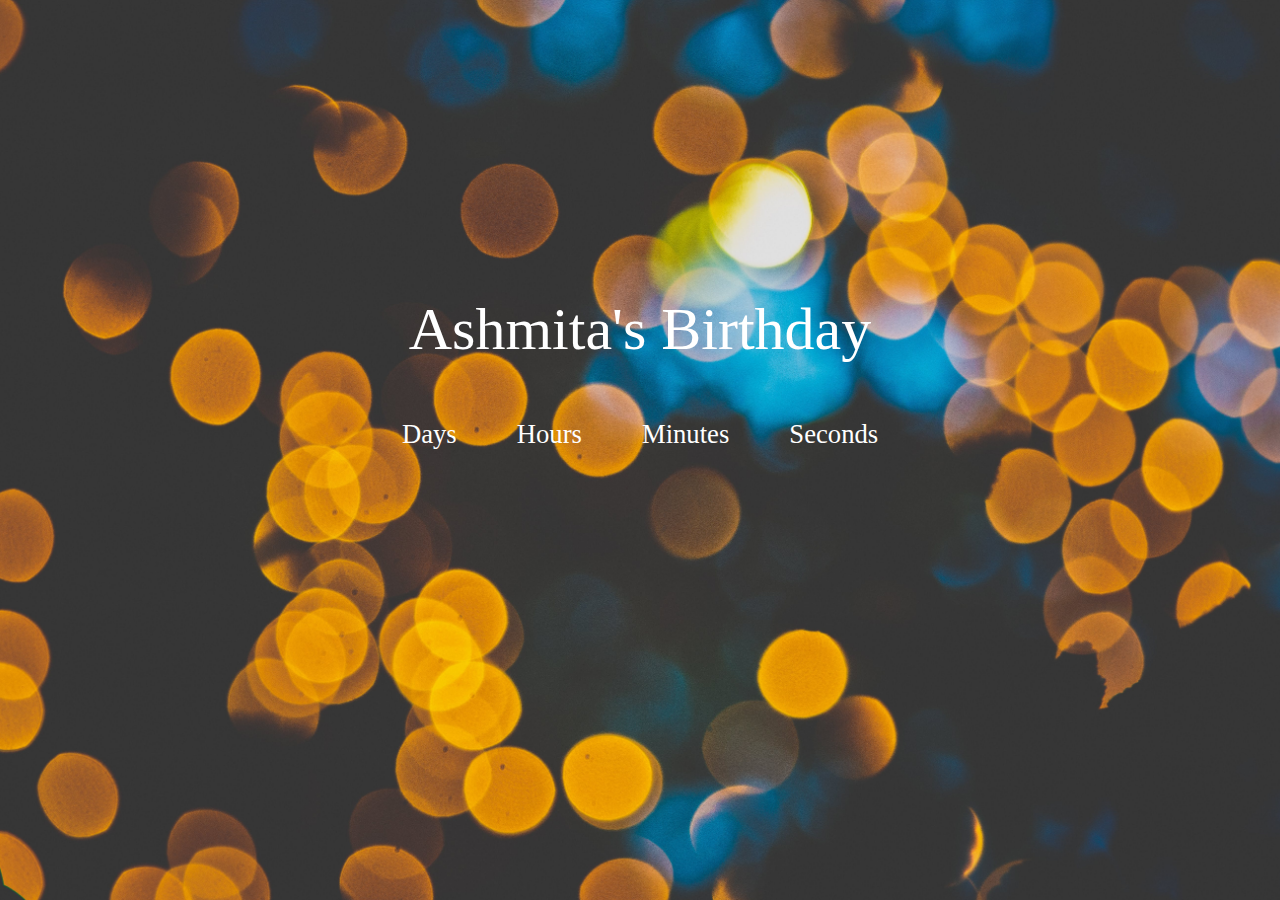
<file: countdown_timer/index.html>
<!DOCTYPE html>
<html lang="en">
<head>
    <meta charset="UTF-8">
    <meta name="viewport" content="width=device-width, initial-scale=1.0">
    <title>CountDown Timer</title>
    <link rel="stylesheet" href="style.css">
</head>
<body>
    <h1>Ashmita's Birthday</h1>
    <div id="countdown" class="countdown">
        
        <div class="time">
            <h2 id="days"></h2>
            <small>Days</small>
        </div>
        <br>
        <div class="time">
            <h2 id="hours"></h2>
            <small>Hours</small>
        </div>
        <br>
        <div class="time">
            <h2 id="minutes"></h2>
            <small>Minutes</small>
        </div>
        <br>
        <div class="time">
            <h2 id="seconds"></h2>
            <small>Seconds</small>
        </div>

    </div>
    <script src="script.js"></script>
</body>
</html>
</file>
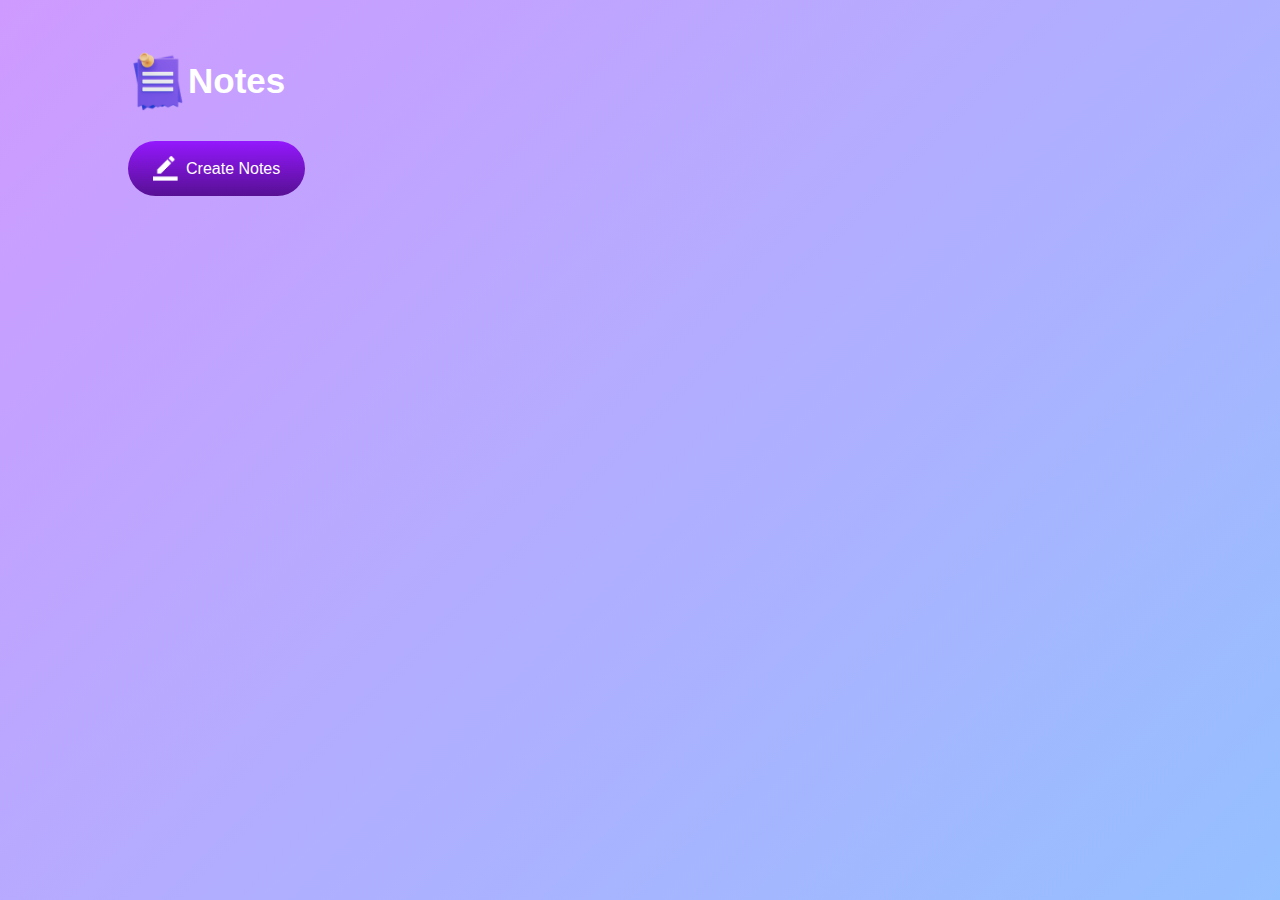
<file: notes_app/index.html>
<!DOCTYPE html>
<html lang="en">
<head>
    <meta charset="UTF-8">
    <meta name="viewport" content="width=device-width, initial-scale=1.0">
    <title>Notes App</title>
    <link rel="stylesheet" href="style.css">
</head>
<body>
    <div class="container">
        <h1><img src="images/notes.png" alt="notes icon"> Notes</h1>
        <button class="btn"><img src="images/edit.png" alt="edit icon"> Create Notes</button>
        <div class="notes-container">
            <!--             <p contenteditable="true" class="input-box">
                <img src="images/delete.png" alt="delete icon">
            </p>-->
        </div>
    </div>
    <script src="script.js"></script>
</body>
</html>
</file>
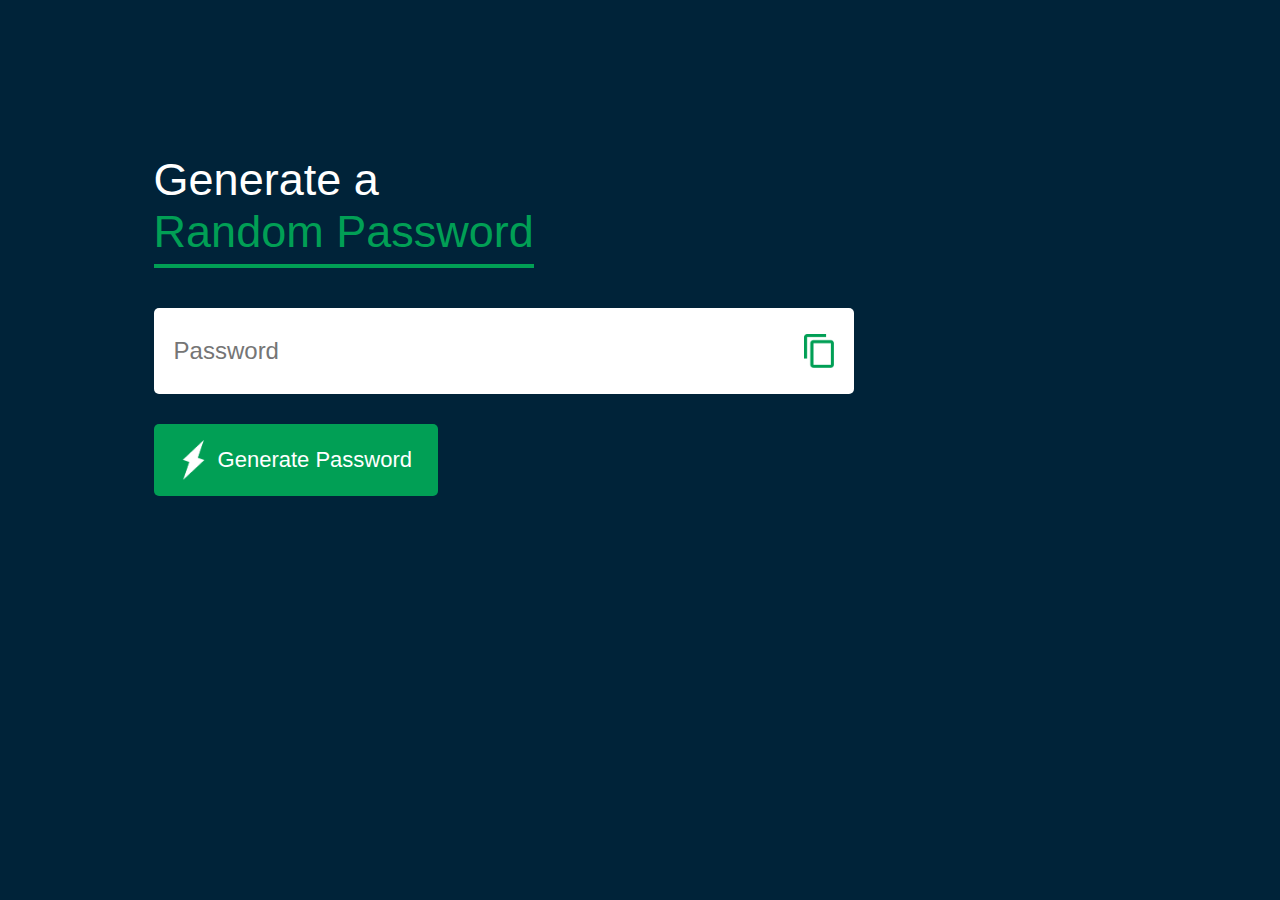
<file: password_generator/index.html>
<!DOCTYPE html>
<html lang="en">
<head>
    <meta charset="UTF-8">
    <meta name="viewport" content="width=device-width, initial-scale=1.0">
    <title>Random Password Generator</title>
    <link rel="stylesheet" href="style.css">
</head>
<body>
    <div class="container">
        <h1>Generate a <br><span>Random Password</span></h1>
        <div class="display">
            <input type="text" id="password" placeholder="Password">
            <img src="images/copy.png" onclick="copyPassword()" alt="copy icon">
        </div>
        <button onclick="createPassword()"><img src="images/generate.png" alt="generate icon">Generate Password</button>
    </div>
    <script src="script.js"></script>
</body>
</html>
</file>
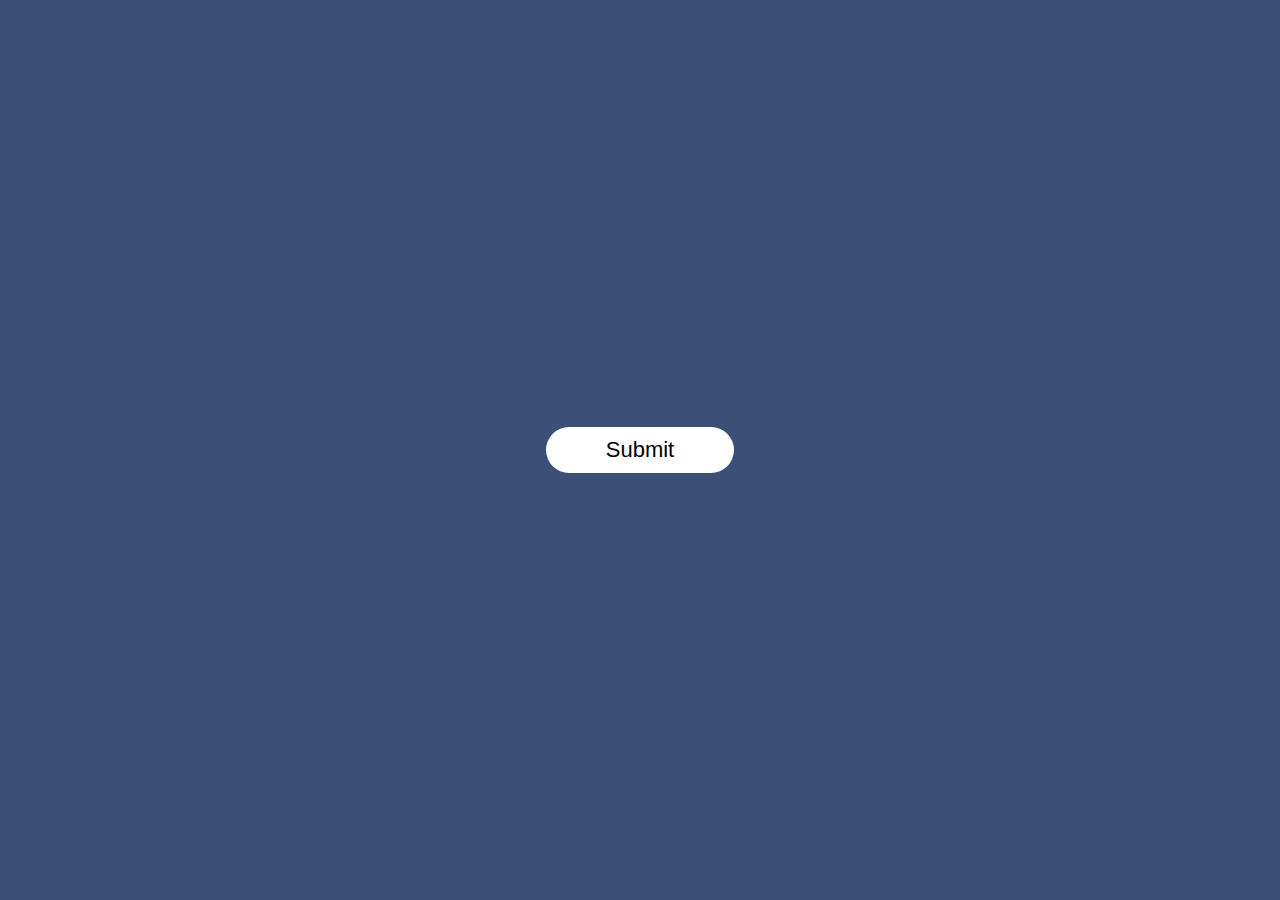
<file: Pop_up/index.html>
<!DOCTYPE html>
<html lang="en">
<head>
    <meta charset="UTF-8">
    <meta name="viewport" content="width=device-width, initial-scale=1.0">
    <title>PopUp</title>
    <link rel="stylesheet" href="style.css">
</head>
<body>
    <div class="container">
        <button type="submit" class="btn" onclick="openPopup()">Submit</button>
        <div class="popup" id="popup">
            <img src="404-tick.png">
            <h2>Thank You!</h2>
            <p>Your details have been successfully submitted. Thanks!</p>
            <button type="button" onclick="closePopup()">OK</button>
        </div>
    </div>

<script>
    let popup = document.getElementById("popup");

    function  openPopup(){
        popup.classList.add("open-popup");
    }
    function  closePopup(){
        popup.classList.remove("open-popup");
    }
</script>

</body>
</html>
</file>
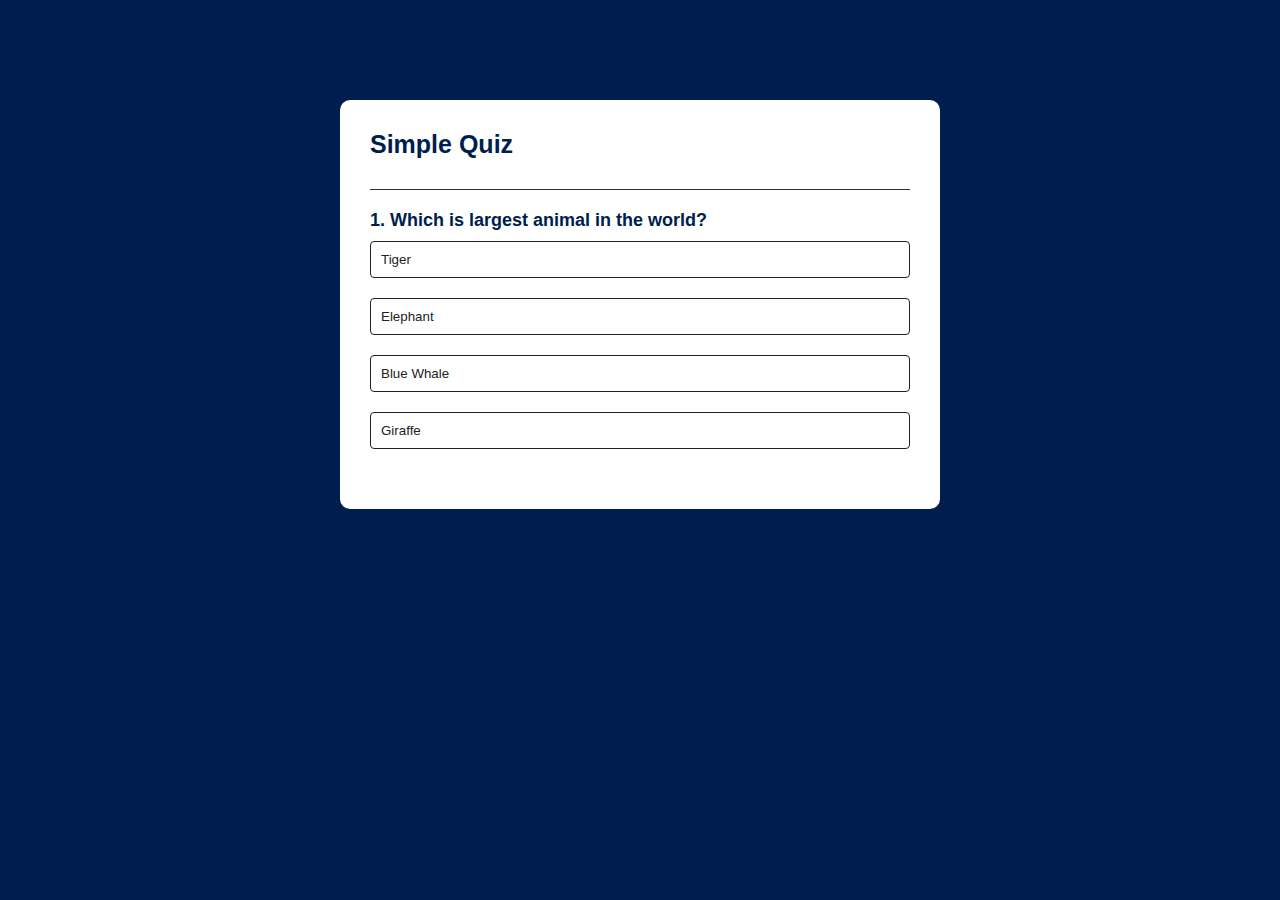
<file: quiz_app/index.html>
<!DOCTYPE html>
<html lang="en">
<head>
    <meta charset="UTF-8">
    <meta name="viewport" content="width=device-width, initial-scale=1.0">
    <title>Quiz App</title>
    <link rel="stylesheet" href="style.css">
</head>
<body>
    <div class="app">
        <h1>Simple Quiz</h1>
        <div class="quiz">
            <h2 id="question">Question Goes Here</h2>
            <div id="answer-buttons">
                <button class="btn">Answer 1</button>
                <button class="btn">Answer 2</button>
                <button class="btn">Answer 3</button>
                <button class="btn">Answer 4</button>
            </div>
            <button id="next-btn">Next</button>
        </div>
    </div>
    <script src="script.js"></script>
</body>
</html>
</file>
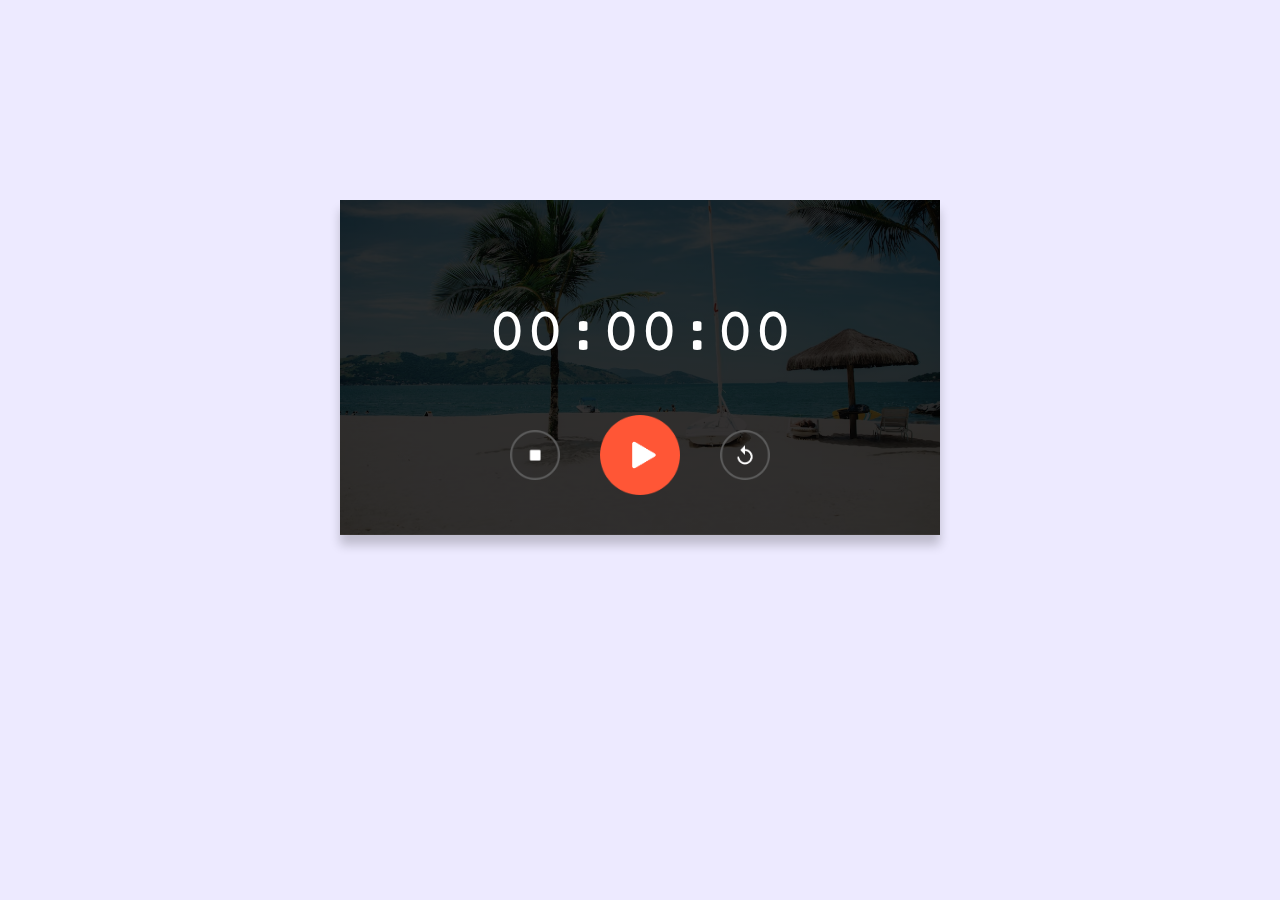
<file: stopwatch/index.html>
<!DOCTYPE html>
<html lang="en">
<head>
    <meta charset="UTF-8">
    <meta name="viewport" content="width=device-width, initial-scale=1.0">
    <title>StopWatch</title>
    <link rel="stylesheet" href="style.css">
</head>
<body>
    <div class="stopwatch">
        <h1 id="displayTime">00:00:00</h1>
        <div class="buttons">
            <img src="images/stop.png" onclick="watchStop()">
            <img src="images/start.png" onclick="watchStart()">
            <img src="images/reset.png" onclick="watchReset()">
        </div>
    </div>

    <script src="script.js"></script>
</body>
</html>
</file>
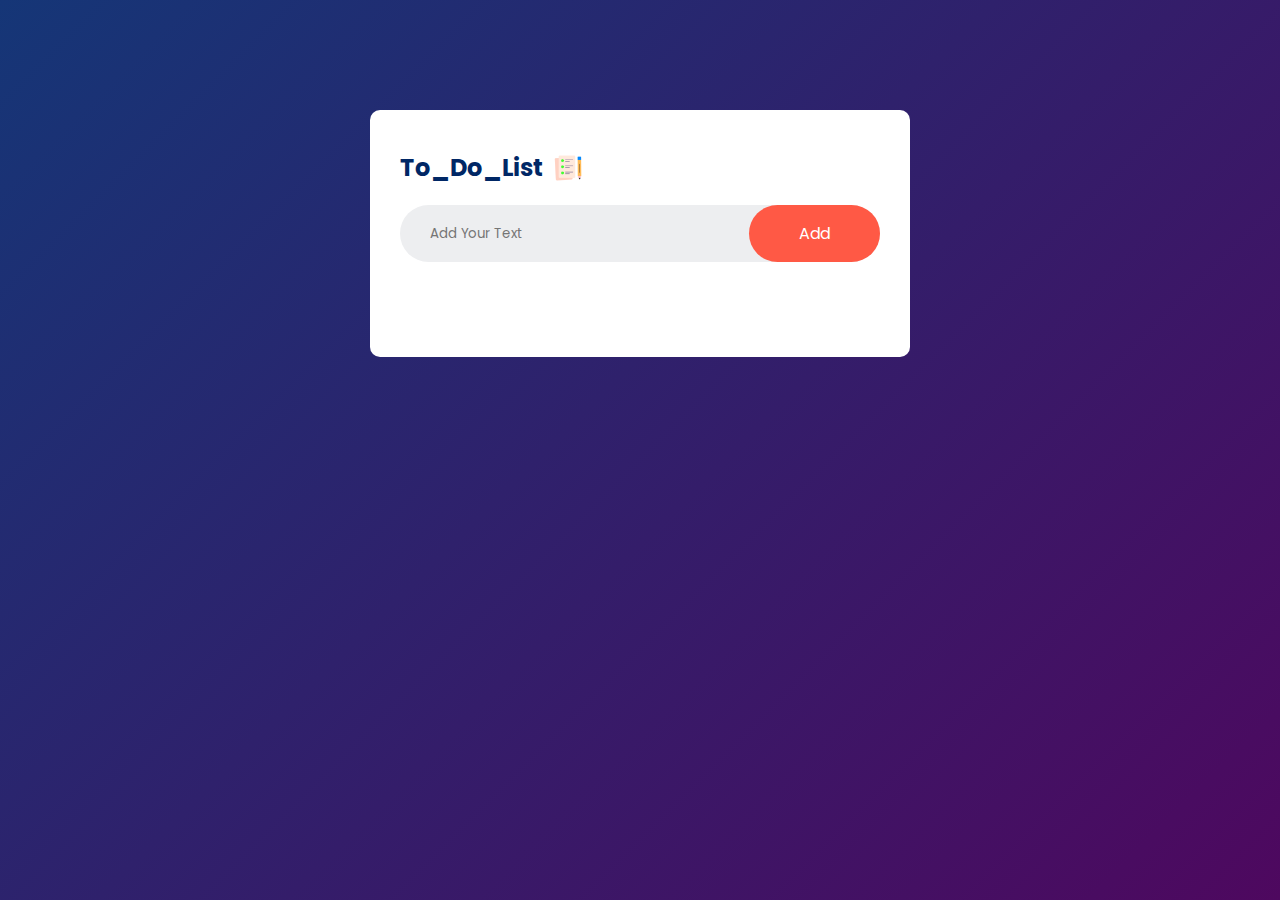
<file: to_do_list/index.html>
<!DOCTYPE html>
<html lang="en">
<head>
    <meta charset="UTF-8">
    <meta name="viewport" content="width=device-width, initial-scale=1.0">
    <title>To Do List</title>
    <link rel="stylesheet" href="style.css">
</head>
<body>
    <div class="container">
        <div class="todo_app">
            <h2>To_Do_List <img src="images/icon.png" alt="to do app"></h2>
            <div class="row">
                <input type="text" id="input-box" placeholder="Add Your Text">
                <button onclick="addTask()">Add</button>
            </div>
            <ul id="list-container">
               <!--<li class="checked">Task 1</li>
                 <li>Task 2</li>
                <li>Task 3</li>
               --> 
            </ul>
        </div>
    </div>
    <script src="script.js"></script>
</body>
</html>
</file>
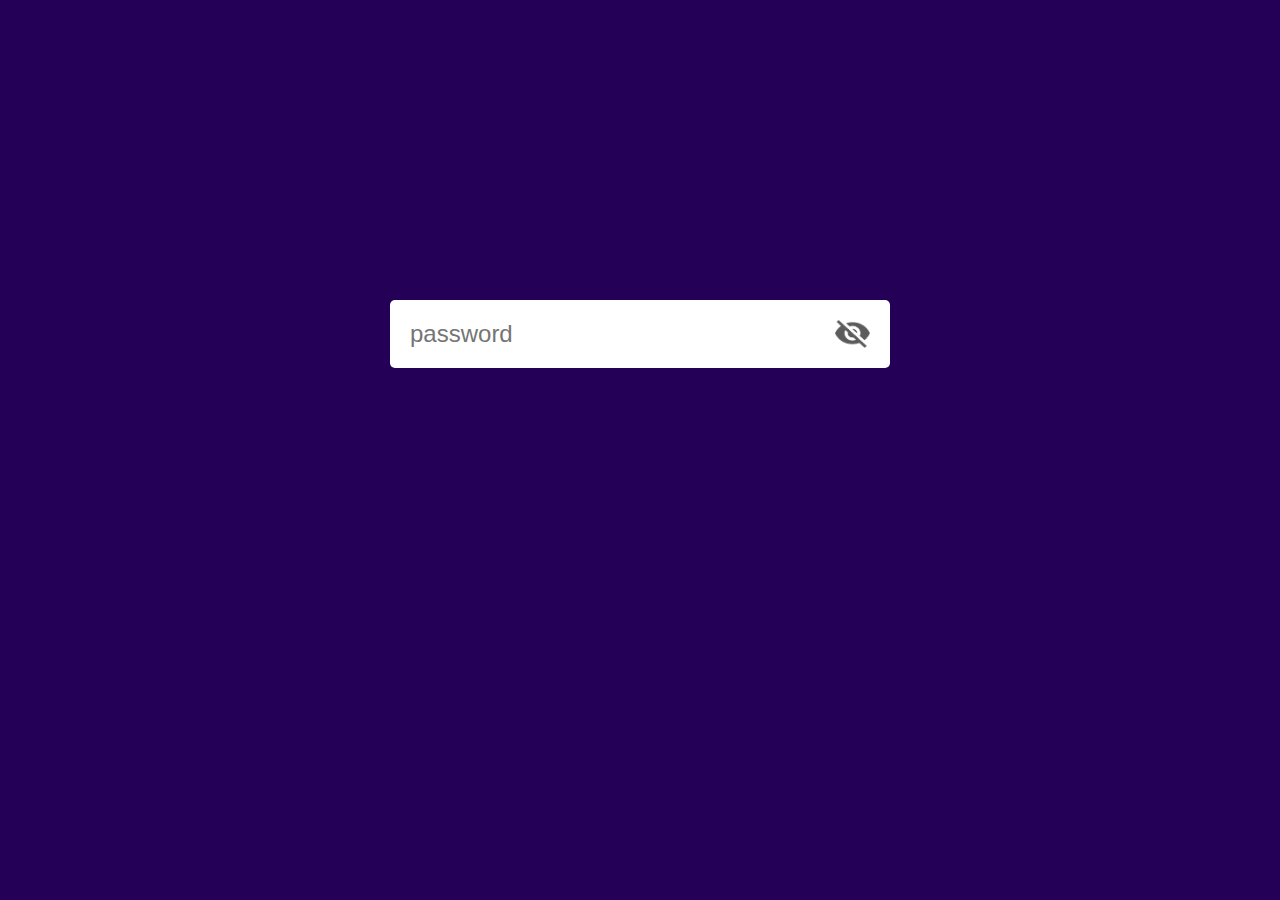
<file: toggle_password/index.html>
<!DOCTYPE html>
<html lang="en">
<head>
    <meta charset="UTF-8">
    <meta name="viewport" content="width=device-width, initial-scale=1.0">
    <title>Password Toggle</title>
    <link rel="stylesheet" href="style.css">
</head>
<body>
    <div class="input-box">
        <input type="password" placeholder="password" id="password">
        <img src="eye-close.png" id="eyeicon">
    </div>

<script src="script.js"></script>
</body>
</html>
</file>
<file: countdown_timer/style.css>
@import url('https://fonts.googleapis.com/css2?family=Inter:wght@100;200;300;400;500;600;700;800;900&family=Poppins:ital,wght@0,100;0,200;0,300;0,400;0,500;0,600;0,700;0,800;0,900;1,100;1,200;1,300;1,400;1,500;1,600;1,700;1,800;1,900&family=Roboto:ital,wght@0,100;0,300;0,400;0,500;0,700;0,900;1,100;1,300;1,400;1,500;1,700;1,900&display=swap');
*{
    padding: 0;
    margin: 0;
    box-sizing: border-box;
}

body{
    background: url(images/bg1.jpg);
    background-repeat: no-repeat;
    background-size: cover;
    background-position: center center;
    height: 100vh;
    font-size: "Poppins", sans-serif;
    display: flex;
    flex-direction: column;
    align-items: center;
    justify-content: center;
    text-align: center;
    margin: 0;
    overflow: hidden;
    color: white;
}
h1{
    font-weight: normal;
    font-size: 60px;
    margin: -150px 0 40px;
}
.countdown{
    display: flex;
    transform: scale(2);
}
.time{
    display: flex;
    flex-direction: column;
    align-items: center;
    justify-content: center;
    margin: 15px;
}
.time h2{
    font-weight: bold;
    font-size: 36px;
    line-height: 1;
    margin: 0 0 5px;
}
@media(max-width:500px){
    h1{
        font-size: 45px;
    }
    .time{
        margin: 5px;
    }
    .time h2{
        font-size: 12px;
    }
    .time small{
        font-size: 10px;
    }
}
</file>
<file: notes_app/style.css>
*{
    margin: 0;
    padding: 0;
    font-family: 'Poppins', sans-serif;
    box-sizing: border-box;
}
.container{
    width: 100%;
    min-height: 100vh;
    background: linear-gradient(135deg, #cf9aff,  #95c0ff);
    color: #fff;
    padding-top: 4%;
    padding-left: 10%;
}
.container h1{
    display: flex;
    align-items: center;
    font-size: 35px;
    font-weight: 600;
}
.container h1 img{
    width: 60px;
}
.container button img{
    width: 25px;
    margin-right: 8px;
}
.container button{
    display: flex;
    align-items: center;
    background: linear-gradient(#9418fd, #571094);
    color: #fff;
    font-size: 16px;
    outline: 0;
    border: 0;
    border-radius: 40px;
    padding: 15px 25px;
    margin: 30px 0 20px;
    cursor: pointer;
}
.input-box{
    position: relative;
    width: 100%;
    max-width: 500px;
    min-height: 150px;
    background: #fff;
    color: #333;
    padding: 20px;
    margin: 20px 0;
    outline: none;
    border-radius: 5px;
}
.input-box img{
    width: 25px;
    position: absolute;
    bottom: 15px;
    right: 15px;
    cursor: pointer;
}
</file>
<file: password_generator/style.css>
*{
    margin: 0;
    padding: 0;
    font-family: 'Poppins', sans-serif;
    box-sizing: border-box;
}
body{
    background: #002339;
    color: #fff;
}
.container{
    margin: 12%;
    width: 90%;
    max-width: 700px;
}
.display{
    width: 100%;
    margin-top: 50px;
    margin-bottom: 30px;
    background: #fff;
    color: #333;
    display: flex;
    align-items: center;
    justify-content: space-between;
    padding: 26px 20px;
    border-radius: 5px;
}
.container h1{
    font-weight: 500;
    font-size: 45px;
}
.container h1 span{
    color: #019f55;
    border-bottom: 4px solid #019f55;
    padding-bottom: 7px;
}
.display img{
    width: 30px;
    cursor: pointer;
}
.display input{
    border: 0;
    outline: 0;
    font-size: 24px;
}
.container button img{
    width: 28px;
    margin-right: 10px;
}
.container button{
    border: 0;
    outline: 0;
    background: #019f55;
    color: #fff;
    font-size: 22px;
    font-weight: 300;
    display: flex;
    align-items: center;
    justify-content: center;
    padding: 16px 26px;
    border-radius: 5px;
    cursor: pointer;
}
</file>
<file: Pop_up/style.css>
*{
    margin: 0;
    padding: 0;
    box-sizing: border-box;
    font-family: 'Poppins',sans-serif;
}
.container{
    width: 100%;
    height: 100vh;
    background: #3c5077;
    display: flex;
    align-items: center;
    justify-content: center;
}
.btn{
    padding: 10px 60px;
    background: #fff;
    border: 0;
    outline: none;
    cursor: pointer;
    font-size: 22px;
    font-weight: 500;
    border-radius: 30px;
}
.popup{
    width: 400px;
    background: #fff;
    border-radius: 6px;
    position: absolute;
    top: 0%;
    left: 50%;
    transform: translate(-50%,-50%) scale(0.1);
    text-align: center;
    padding: 0 30px 30px;
    color: #333;
    visibility: hidden;
    transition: transform 0.4s, top 0.4s;
}
.open-popup{
    visibility: visible;
    top: 50%;
    transform: translate(-50%,-50%) scale(1);
}
.popup img{
    width: 100px;
    margin-top: -50px;
    border-radius: 50%;
    box-shadow: 0 2px 5px rgba(0, 0, 0, 0.2);
}
.popup h2{
    font-size: 38px;
    font-weight: 500;
    margin: 30px 0 10px;
}
.popup button{
    width: 100%;
    margin-top: 50px;
    padding: 10px 0;
    background: #6fd649;
    color: #fff;
    border: 0;
    outline: none;
    font-size: 18px;
    border-radius: 4px;
    cursor: pointer;
    box-shadow: 0 2px 5px rgba(0, 0, 0, 0.2);
 }
</file>
<file: quiz_app/style.css>
*{
    margin: 0;
    padding: 0;
    font-family: 'Poppins', sans-serif;
    box-sizing: border-box;
}
body{
    background: #001e4d;
}
.app{
    background: white;
    width: 90%;
    max-width: 600px;
    margin: 100px auto 0;
    border-radius: 10px;
    padding: 30px;
}
.app h1{
    font-size: 25px;
    color: #001e4d;
    font-weight: 600;
    border-bottom: 1px solid #333;
    padding-bottom: 30px;
}
.quiz{
    padding: 20px 0;
}
.quiz h2{
    font-size: 18px;
    color: #001e4d;
    font-weight: 600;
}
.btn{
    background: white;
    color: #222;
    font-weight: 500;
    width: 100%;
    border: 1px solid #222;
    padding: 10px;
    margin: 10px 0;
    text-align: left;
    border-radius: 4px;
    cursor: pointer;
    transition: all 0.3s;
}
.btn:hover:not([disabled]){
    background: #222;
    color: white;
}
.btn:disabled{
    cursor: no-drop;
}
#next-btn{
    background: #001e4d;
    color: #fff;
    font-weight: 500;
    width: 150px;
    border: 0;
    padding: 10px;
    margin: 20px auto 0;
    border-radius: 4px;
    cursor: pointer;
    display: none;
}
.correct{
    background: #9aeabc;
}
.incorrect{
    background: #ff9393;
}
</file>
<file: stopwatch/style.css>
@import url('https://fonts.googleapis.com/css2?family=Courier+Prime:ital,wght@0,400;0,700;1,400;1,700&family=Inter:wght@100;200;300;400;500;600;700;800;900&family=Playfair+Display:ital,wght@0,400..900;1,400..900&family=Poppins:ital,wght@0,100;0,200;0,300;0,400;0,500;0,600;0,700;0,800;0,900;1,100;1,200;1,300;1,400;1,500;1,600;1,700;1,800;1,900&family=Roboto:ital,wght@0,100;0,300;0,400;0,500;0,700;0,900;1,100;1,300;1,400;1,500;1,700;1,900&display=swap');
body{
    background: #edeaff;
    font-family: "Courier Prime", monospace;
}
.stopwatch{
    width: 90%;
    max-width: 600px;
    background-image: linear-gradient(rgba(0,0,0,0.8),rgba(0,0,0,0.8)), url(images/background.png);
    background-size: cover;
    background-position: center;
    text-align: center;
    padding: 40px 0;
    color: #fff;
    margin: 200px auto 0;
    box-shadow: 0 10px 10px rgba(0,0,0,0.2);
}
.stopwatch h1{
    margin-top: 60px;
    font-size: 64px;
    font-weight: 300;
}
.buttons{
    display: flex;
    align-items: center;
    justify-content: center;
}
.buttons img{
    width: 50px;
    margin: 0 20px;
    cursor: pointer;
}
.buttons img:nth-child(2){
    width: 80px;
}
</file>
<file: to_do_list/style.css>
@import url('https://fonts.googleapis.com/css2?family=Inter:wght@100;200;300;400;500;600;700;800;900&family=Poppins:ital,wght@0,100;0,200;0,300;0,400;0,500;0,600;0,700;0,800;0,900;1,100;1,200;1,300;1,400;1,500;1,600;1,700;1,800;1,900&family=Roboto:ital,wght@0,100;0,300;0,400;0,500;0,700;0,900;1,100;1,300;1,400;1,500;1,700;1,900&display=swap');
*{
    margin: 0;
    padding: 0;
    box-sizing: border-box;
    font-family: "Poppins",sans-serif;
}
.container{
    width: 100%;
    min-height: 100vh;
    background: linear-gradient(135deg, #153677, #4e085f);
    padding: 10px;
}
.todo_app{
    width: 100%;
    max-width: 540px;
    background: #fff;
    margin: 100px auto 20px;
    padding: 40px 30px 70px;
    border-radius: 10px;
}
.todo_app h2{
    color: #002765;
    display: flex;
    align-items: center;
    margin-bottom: 20px;
}
.todo_app h2 img{
    width: 30px;
    margin-left: 10px;
}
.row{
    display: flex;
    align-items: center;
    justify-content: space-between;
    background: #edeef0;
    border-radius: 30px;
    padding-left: 20px;
    margin-bottom: 25px;
}
input{
    flex: 1;
    border: none;
    outline: none;
    background: transparent;
    padding: 10px;
    font-weight: 14px;
}
button{
    border: none;
    outline: none;
    padding: 16px 50px;
    background: #ff5945;
    color: #fff;
    font-size: 16px;
    cursor: pointer;
    border-radius: 40px;
}
ul li{
    list-style: none;
    font-size: 17px;
    padding: 17px 8px  12px 50px;
    user-select: none;
    cursor: pointer;
    position: relative;
}
ul li::before{
    content: '';
    position: absolute;
    height: 28px;
    width: 28px;
    border-radius: 50%;
    background-image: url(images/unchecked.png);
    background-size: cover;
    background-position: center;
    top: 12px;
    left: 18px;
}
ul li.checked{
    color: #555;
    text-decoration: line-through;
}
ul li.checked::before{
    background-image: url('images/checked.png');
}
ul li span{
    position: absolute;
    right: 0;
    top: 5px;
    width: 40px;
    height: 40px;
    font-size: 22px;
    color: #555;
    line-height: 40px;
    text-align: center;
    border-radius: 50%;
}
ul li span:hover{
    background: #edeef0;
}
</file>
<file: toggle_password/style.css>
*{
    margin: 0;
    padding: 0;
    font-family: 'Poppins',  sans-serif;
    box-sizing: border-box;
}
body{
    background: #250057;
}
.input-box{
    background: #fff;
    width: 90%;
    max-width: 500px;
    border-radius: 5px;
    padding: 10px 20px;
    margin: 300px auto;
    display: flex;
    align-items: center;
}
.input-box input{
    width: 100%;
    padding: 10px 0;
    border: 0;
    outline: 0;
    font-size: 24px;
    color: #555;
}
.input-box img{
    width: 35px;
    cursor: pointer;
}
</file>
